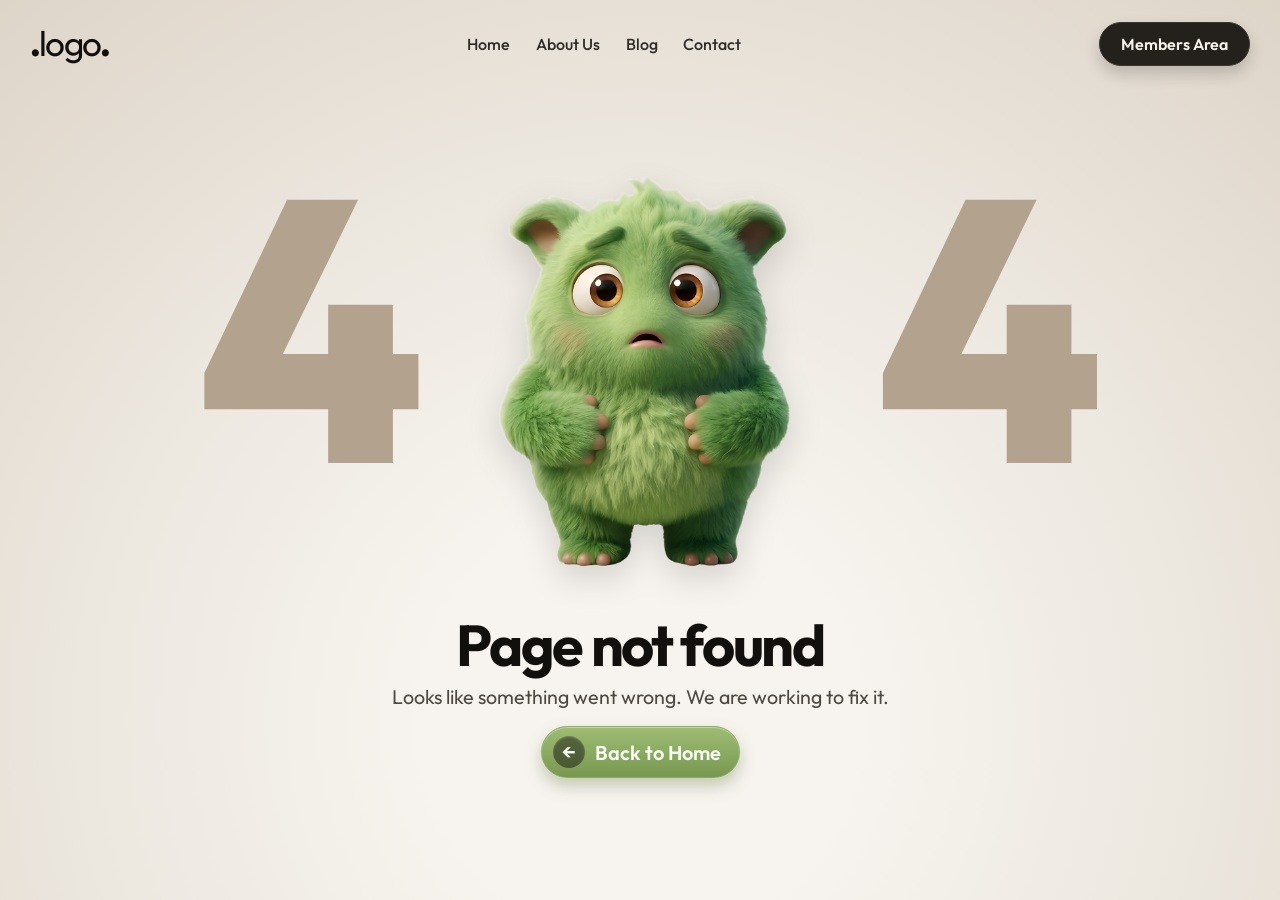
<file: index.html>
<!DOCTYPE html>
<html lang="en">
<head>
  <meta charset="UTF-8" />
  <meta name="viewport" content="width=device-width, initial-scale=1.0" />
  <title>404 ERROR</title>
  <style>
    @import url("https://fonts.googleapis.com/css2?family=Outfit:wght@400;500;600;700;800&display=swap");

    :root {
      --bg: #ece7df;
      --ink: #12100d;
      --muted: #4d4842;
      --giant: #b3a28e;
      --character-width: min(460px, 60vw);
      --character-top: clamp(84px, 12vh, 118px);
      --digit-gap: clamp(2px, 0.5vw, 10px);
      --digit-inset: 0px;
      --copy-top: clamp(350px, 51vh, 455px);
      --btn-dark: #24211d;
      --btn-green-top: #9ebd73;
      --btn-green-bottom: #789851;
    }

    * {
      box-sizing: border-box;
    }

    html,
    body {
      margin: 0;
      width: 100%;
      min-height: 100%;
      background: radial-gradient(circle at 50% 80%, #f7f4ef 0 22%, var(--bg) 58%, #ded5c9 100%);
      color: var(--ink);
      font-family: "Outfit", "Segoe UI", sans-serif;
      overflow: hidden;
    }

    body::before {
      content: "";
      position: fixed;
      inset: 0;
      pointer-events: none;
      background-image: radial-gradient(rgba(0, 0, 0, 0.028) 0.55px, transparent 0.55px);
      background-size: 2px 2px;
      opacity: 0.2;
    }

    .page {
      width: min(1220px, 96vw);
      min-height: 100vh;
      margin: 0 auto;
      display: grid;
      grid-template-rows: auto 1fr;
      padding-top: 22px;
      position: relative;
    }

    .topbar {
      display: grid;
      grid-template-columns: auto 1fr auto;
      align-items: center;
      gap: 18px;
      position: relative;
      z-index: 5;
    }

    .logo {
      margin: 0;
      font-size: 2.2rem;
      line-height: 1;
      letter-spacing: -0.05em;
      font-weight: 800;
    }

    .logo span {
      font-weight: 400;
    }

    .menu {
      justify-self: center;
      display: flex;
      gap: clamp(12px, 2vw, 32px);
      flex-wrap: wrap;
      justify-content: center;
    }

    .menu a {
      text-decoration: none;
      color: #201d19;
      font-weight: 500;
      opacity: 0.92;
      transition: opacity 0.14s ease;
    }

    .menu a:hover,
    .menu a:focus-visible {
      opacity: 0.58;
      outline: none;
    }

    .member-btn {
      text-decoration: none;
      color: #f7f2ea;
      background: var(--btn-dark);
      border: 1px solid #3a342d;
      border-radius: 999px;
      padding: 11px 21px;
      font-weight: 600;
      box-shadow: 0 8px 16px rgba(0, 0, 0, 0.18);
      transition: transform 0.15s ease, box-shadow 0.15s ease;
      white-space: nowrap;
    }

    .member-btn:hover,
    .member-btn:focus-visible {
      transform: translateY(-1px);
      box-shadow: 0 11px 20px rgba(0, 0, 0, 0.22);
      outline: none;
    }

    .hero {
      position: relative;
      display: grid;
      place-items: center;
      min-height: 0;
    }

    .digit {
      position: absolute;
      top: var(--character-top);
      font-size: clamp(9.2rem, 29vw, 26rem);
      line-height: 0.82;
      font-weight: 800;
      color: var(--giant);
      letter-spacing: -0.06em;
      user-select: none;
      pointer-events: none;
      z-index: 1;
    }

    .digit.left {
      left: calc(50% - (var(--character-width) / 2) - var(--digit-gap) + var(--digit-inset));
      transform: translateX(-100%);
    }

    .digit.right {
      left: calc(50% + (var(--character-width) / 2) + var(--digit-gap) - var(--digit-inset));
    }

    .character-wrap {
      position: absolute;
      top: var(--character-top);
      z-index: 3;
      width: var(--character-width);
      pointer-events: none;
      animation:
        character-pop-in 620ms cubic-bezier(0.22, 1, 0.36, 1) both,
        character-float 4.8s ease-in-out 620ms infinite;
    }

    .character {
      width: 100%;
      height: auto;
      display: block;
      user-select: none;
      -webkit-user-drag: none;
      filter: drop-shadow(0 12px 16px rgba(0, 0, 0, 0.14));
      animation: character-breathe 3.6s ease-in-out infinite;
    }

    .copy {
      position: relative;
      z-index: 4;
      text-align: center;
      margin-top: var(--copy-top);
      padding: 0 14px 28px;
    }

    h1 {
      margin: 0;
      font-size: clamp(2.25rem, 4.5vw, 3.9rem);
      line-height: 1.05;
      letter-spacing: -0.04em;
      font-weight: 700;
    }

    .copy p {
      margin: 0.5rem auto 0;
      max-width: 56ch;
      color: var(--muted);
      font-size: clamp(1rem, 1.8vw, 1.23rem);
      line-height: 1.42;
    }

    .home-btn {
      margin-top: 15px;
      text-decoration: none;
      color: #f8fff4;
      border: 1px solid #8daa66;
      background: linear-gradient(180deg, var(--btn-green-top), var(--btn-green-bottom));
      border-radius: 999px;
      display: inline-flex;
      align-items: center;
      gap: 10px;
      padding: 9px 18px 9px 11px;
      font-size: clamp(1rem, 1.65vw, 1.25rem);
      font-weight: 600;
      box-shadow:
        0 8px 16px rgba(94, 121, 59, 0.34),
        inset 0 1px 0 rgba(255, 255, 255, 0.35);
      transition: transform 0.15s ease, box-shadow 0.15s ease;
    }

    .home-btn:hover,
    .home-btn:focus-visible {
      transform: translateY(-2px);
      box-shadow:
        0 12px 20px rgba(94, 121, 59, 0.42),
        inset 0 1px 0 rgba(255, 255, 255, 0.42);
      outline: none;
    }

    .home-btn .icon {
      width: 32px;
      height: 32px;
      border-radius: 50%;
      display: grid;
      place-items: center;
      background: rgba(27, 24, 20, 0.52);
      box-shadow: inset 0 1px 2px rgba(255, 255, 255, 0.23);
      line-height: 1;
    }

    @keyframes character-float {
      0%,
      100% {
        transform: translateY(0px);
      }
      50% {
        transform: translateY(-4px);
      }
    }

    @keyframes character-pop-in {
      0% {
        opacity: 0;
        transform: translateY(10px) scale(0.985);
      }
      100% {
        opacity: 1;
        transform: translateY(0) scale(1);
      }
    }

    @keyframes character-breathe {
      0%,
      100% {
        transform: scale(1);
      }
      50% {
        transform: scale(1.012);
      }
    }

    @media (max-width: 980px) {
      :root {
        --character-width: min(420px, 78vw);
        --character-top: clamp(88px, 12vh, 118px);
        --digit-gap: clamp(2px, 0.4vw, 8px);
        --copy-top: clamp(300px, 50vh, 385px);
      }

      .page {
        width: min(760px, 95vw);
      }

      .topbar {
        grid-template-columns: 1fr;
        justify-items: center;
        gap: 12px;
      }

      .menu {
        order: 3;
      }

      .member-btn {
        order: 2;
      }

    }

    @media (max-width: 640px) {
      :root {
        --character-width: min(350px, 84vw);
        --character-top: clamp(104px, 18vh, 152px);
        --digit-gap: clamp(0px, 0.4vw, 6px);
        --digit-inset: clamp(8px, 3vw, 14px);
        --copy-top: clamp(250px, 48vh, 320px);
      }

      .page {
        padding-top: 14px;
      }

      .logo {
        font-size: 1.88rem;
      }

      .menu a {
        font-size: 0.94rem;
      }

      .member-btn {
        font-size: 0.92rem;
        padding: 8px 15px;
      }

      .digit {
        font-size: clamp(6.8rem, 36vw, 11.5rem);
      }

    }

    @media (max-width: 480px) {
      :root {
        --digit-inset: clamp(14px, 5vw, 22px);
      }

      .digit {
        font-size: clamp(5.3rem, 31vw, 7.6rem);
      }
    }

    @media (max-width: 380px) {
      :root {
        --character-width: min(220px, 68vw);
        --digit-inset: clamp(18px, 7vw, 26px);
      }

      .digit {
        font-size: clamp(4.8rem, 29vw, 6.4rem);
      }
    }

    @media (max-height: 760px) and (min-width: 641px) {
      :root {
        --character-width: min(390px, 52vw);
        --character-top: clamp(66px, 9vh, 92px);
        --copy-top: clamp(260px, 44vh, 330px);
      }
    }

    @media (prefers-reduced-motion: reduce) {
      *,
      *::before,
      *::after {
        animation-duration: 0.01ms !important;
        animation-iteration-count: 1 !important;
        transition-duration: 0.01ms !important;
      }
    }
  </style>
</head>
<body>
  <div class="page">
    <header class="topbar">
      <h2 class="logo">.<span>logo</span>.</h2>
      <nav class="menu" aria-label="Main navigation">
        <a href="#">Home</a>
        <a href="#">About Us</a>
        <a href="#">Blog</a>
        <a href="#">Contact</a>
      </nav>
      <a class="member-btn" href="#">Members Area</a>
    </header>

    <main class="hero">
      <div class="digit left" aria-hidden="true">4</div>
      <div class="digit right" aria-hidden="true">4</div>

      <div class="character-wrap" aria-hidden="true">
        <img
          class="character"
          src="./assets/character.png"
          alt="Confused character"
        />
      </div>

      <section class="copy">
        <h1>Page not found</h1>
        <p>Looks like something went wrong. We are working to fix it.</p>
        <a class="home-btn" href="/">
          <span class="icon" aria-hidden="true">&larr;</span>
          Back to Home
        </a>
      </section>
    </main>
  </div>
</body>
</html>
</file>
